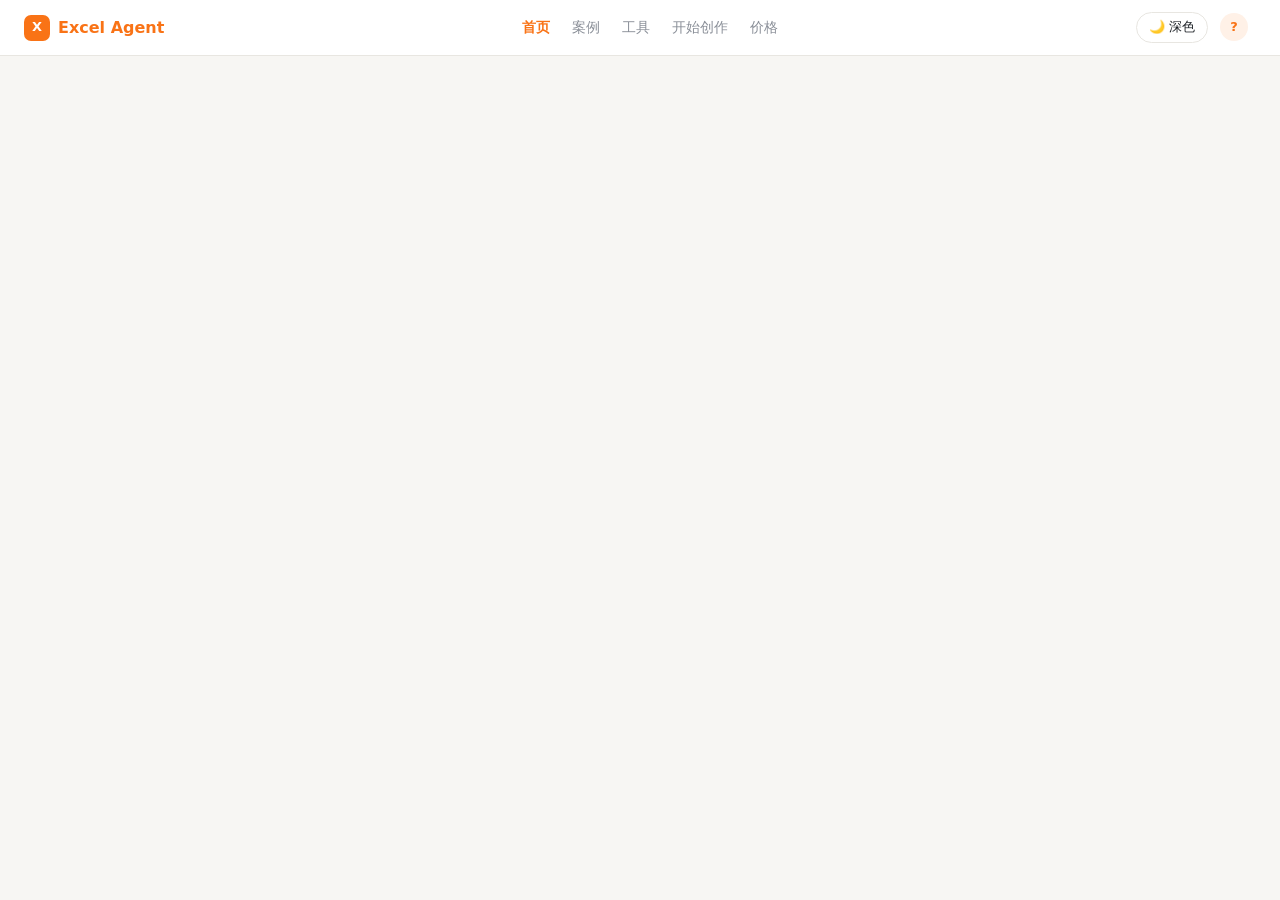
<file: app/static/index.html>
<!doctype html>
<html lang="zh-CN">
<head>
<meta charset="utf-8">
<meta name="viewport" content="width=device-width, initial-scale=1">
<title>Excel Agent</title>
<style>
  :root {
    --bg: #f7f6f3;
    --panel: #ffffff;
    --fg: #1f2328;
    --muted: #8a8f98;
    --line: #e8e6e1;
    --accent: #f97316;
    --accent-soft: #fff1e7;
    --accent-fg: #ffffff;
    --err: #e5484d;
    --shadow: 0 2px 12px rgba(31, 35, 40, .06);
  }
  html[data-theme="dark"] {
    --bg: #14161a;
    --panel: #1d2025;
    --fg: #e6e8eb;
    --muted: #8b93a1;
    --line: #2a2e37;
    --accent-soft: #33261b;
    --shadow: 0 2px 12px rgba(0, 0, 0, .35);
  }
  * { box-sizing: border-box; }
  body { margin:0; font:14px/1.6 system-ui, -apple-system, "PingFang SC", "Microsoft YaHei", sans-serif; background:var(--bg); color:var(--fg); }
  button { font:inherit; cursor:pointer; }

  /* ---------- top nav ---------- */
  #topnav { height:56px; display:flex; align-items:center; gap:28px; padding:0 24px; background:var(--panel); border-bottom:1px solid var(--line); position:sticky; top:0; z-index:10; }
  #topnav .logo { display:flex; align-items:center; gap:8px; font-weight:700; font-size:16px; color:var(--accent); }
  #topnav .logo .mark { width:26px; height:26px; border-radius:7px; background:var(--accent); color:#fff; display:grid; place-items:center; font-size:13px; font-weight:800; }
  #topnav nav { display:flex; gap:22px; margin:0 auto; }
  #topnav nav a { color:var(--muted); text-decoration:none; font-size:14px; }
  #topnav nav a.active { color:var(--accent); font-weight:600; }
  #topnav .right { display:flex; align-items:center; gap:12px; }
  #topnav .icon-btn { border:1px solid var(--line); background:var(--panel); color:var(--fg); border-radius:999px; padding:4px 12px; font-size:13px; }
  #topnav .user { display:flex; align-items:center; gap:8px; font-size:13px; }
  #topnav .avatar { width:28px; height:28px; border-radius:50%; background:var(--accent-soft); color:var(--accent); display:grid; place-items:center; font-weight:700; }

  /* ---------- layout ---------- */
  #app { display:none; }
  #shell { display:flex; height:calc(100vh - 56px); }
  #sidebar { width:230px; flex:none; border-right:1px solid var(--line); background:var(--bg); display:flex; flex-direction:column; }
  #sidebar .head { display:flex; align-items:center; justify-content:space-between; padding:14px 14px 8px; color:var(--accent); font-size:13px; font-weight:600; }
  #sidebar .head button { border:0; background:none; color:var(--accent); font-size:18px; line-height:1; }
  #convList { flex:1; overflow:auto; padding:4px 8px; }
  #convList .empty { color:var(--muted); font-size:13px; padding:12px; }
  #convList .cnv { padding:9px 12px; border-radius:8px; cursor:pointer; color:var(--muted); font-size:13px; white-space:nowrap; overflow:hidden; text-overflow:ellipsis; display:flex; align-items:center; gap:8px; }
  #convList .cnv:hover { background:var(--accent-soft); }
  #convList .cnv.active { background:var(--accent-soft); color:var(--accent); font-weight:600; }
  #convList .cnv .del { margin-left:auto; visibility:hidden; color:var(--muted); font-size:12px; }
  #convList .cnv:hover .del { visibility:visible; }

  #main { flex:1; overflow:auto; }
  .wrap { max-width:980px; margin:0 auto; padding:28px 24px 60px; }

  /* ---------- hero ---------- */
  #hero { text-align:center; padding:26px 0 8px; }
  #hero h1 { margin:0 0 10px; font-size:30px; font-weight:800; color:var(--accent); letter-spacing:1px; }
  #hero p { margin:0 auto; max-width:640px; color:var(--muted); font-size:14px; }

  /* ---------- composer card ---------- */
  .composer { background:var(--panel); border:1px solid var(--line); border-radius:16px; box-shadow:var(--shadow); margin-top:22px; overflow:hidden; }
  .composer .label { display:flex; align-items:center; gap:6px; padding:12px 18px 0; font-size:13px; color:var(--muted); }
  .composer textarea { width:100%; min-height:150px; max-height:320px; resize:vertical; border:0; outline:0; background:transparent; color:var(--fg); font:inherit; padding:10px 18px; }
  .composer .bar { display:flex; align-items:center; gap:10px; padding:10px 14px; border-top:1px solid var(--line); }
  .composer .bar .spacer { flex:1; }
  .chip { display:inline-flex; align-items:center; gap:6px; background:var(--accent-soft); color:var(--accent); border-radius:999px; padding:3px 10px; font-size:12px; }
  .chip .x { cursor:pointer; font-weight:700; }
  .attach-btn { border:1px solid var(--line); background:var(--panel); color:var(--fg); border-radius:10px; padding:6px 12px; font-size:13px; display:inline-flex; align-items:center; gap:6px; }
  .attach-btn:hover { border-color:var(--accent); color:var(--accent); }
  #sendBtn { background:var(--accent); color:var(--accent-fg); border:0; border-radius:10px; padding:8px 20px; font-size:14px; font-weight:600; display:inline-flex; align-items:center; gap:8px; }
  #sendBtn:disabled { opacity:.5; cursor:default; }
  .stop-btn { background:transparent; color:var(--muted); border:1px solid var(--line); border-radius:10px; padding:8px 16px; display:none; }
  .count { color:var(--muted); font-size:12px; padding:0 18px 8px; text-align:right; }

  /* ---------- task type cards ---------- */
  #tasks { margin-top:34px; }
  #tasks .head { display:flex; align-items:center; justify-content:space-between; margin-bottom:14px; }
  #tasks .head h2 { margin:0; font-size:17px; font-weight:700; }
  #tasks .grid { display:grid; grid-template-columns:repeat(auto-fill, minmax(150px, 1fr)); gap:14px; }
  .task { background:var(--panel); border:2px solid var(--line); border-radius:14px; overflow:hidden; cursor:pointer; box-shadow:var(--shadow); text-align:left; padding:0; }
  .task:hover { border-color:var(--accent); }
  .task .thumb { height:84px; display:grid; place-items:center; font-size:34px; background:linear-gradient(135deg, var(--accent-soft), var(--panel)); }
  .task .name { padding:8px 12px; font-size:13px; font-weight:600; display:flex; align-items:center; gap:6px; }
  .task .name::before { content:""; width:7px; height:7px; border-radius:50%; background:var(--accent); }

  /* ---------- chat ---------- */
  #chat { display:none; }
  #messages { padding:6px 0 20px; }
  .msg { margin:14px 0; padding:12px 16px; border-radius:12px; white-space:pre-wrap; word-break:break-word; max-width:85%; }
  .msg.user { background:var(--accent-soft); color:var(--fg); margin-left:auto; border:1px solid var(--line); }
  .msg.agent { background:var(--panel); border:1px solid var(--line); box-shadow:var(--shadow); }
  .msg.tool { background:transparent; border:1px dashed var(--line); color:var(--muted); font-family:ui-monospace, monospace; font-size:12px; max-width:100%; }
  .msg.err { background:transparent; border:1px solid var(--err); color:var(--err); max-width:100%; }
  .msg .who { font-size:12px; color:var(--muted); margin-bottom:4px; }
  .msg pre { background:rgba(0,0,0,.05); border-radius:8px; padding:10px; overflow:auto; font-size:12px; }
  .artifact { display:inline-flex; align-items:center; gap:6px; background:var(--panel); border:1px solid var(--line); border-radius:999px; padding:5px 14px; font-size:13px; text-decoration:none; color:var(--fg); box-shadow:var(--shadow); }
  .artifact:hover { border-color:var(--accent); color:var(--accent); }
  .artifact .size { color:var(--muted); font-size:11px; }
  html[data-theme="dark"] .msg pre { background:rgba(255,255,255,.06); }

  /* ---------- auth ---------- */
  #auth { display:none; min-height:calc(100vh - 56px); align-items:center; justify-content:center; }
  #auth .card { background:var(--panel); border:1px solid var(--line); border-radius:16px; box-shadow:var(--shadow); width:380px; padding:30px; display:flex; flex-direction:column; gap:12px; }
  #auth h2 { margin:0 0 6px; text-align:center; color:var(--accent); }
  #auth input { background:var(--bg); color:var(--fg); border:1px solid var(--line); padding:11px 12px; border-radius:10px; font:inherit; }
  #auth .btn { background:var(--accent); color:#fff; border:0; border-radius:10px; padding:11px; font-weight:600; }
  #authMsg { color:var(--muted); font-size:13px; text-align:center; }
</style>
</head>
<body>
<div id="topnav">
  <div class="logo"><span class="mark">X</span> Excel Agent</div>
  <nav>
    <a href="#" class="active">首页</a>
    <a href="#">案例</a>
    <a href="#">工具</a>
    <a href="#">开始创作</a>
    <a href="#">价格</a>
  </nav>
  <div class="right">
    <button class="icon-btn" id="themeBtn">🌙 深色</button>
    <div class="user"><span class="avatar" id="avatar">?</span><span id="whoami"></span></div>
  </div>
</div>

<div id="auth">
  <div class="card">
    <h2>Excel Agent</h2>
    <input id="email" placeholder="邮箱" autocomplete="username">
    <input id="password" type="password" placeholder="密码（至少 8 位）" autocomplete="current-password">
    <button class="btn" id="loginBtn">登录 / 注册</button>
    <div id="authMsg"></div>
  </div>
</div>

<div id="app">
  <div id="shell">
    <div id="sidebar">
      <div class="head"><span>历史创作</span><button id="newConvBtn" title="新建对话">＋</button></div>
      <div id="convList"></div>
    </div>
    <div id="main">
      <div class="wrap">
        <div id="home">
          <div id="hero">
            <h1>一句话处理 Excel 表格</h1>
            <p>无需编写公式或代码，上传你的 Excel 文件，描述需求，AI 即刻完成数据清洗、公式计算、图表生成与报表输出。</p>
          </div>
          <div class="composer">
            <div class="label">📋 描述你的 Excel 任务</div>
            <textarea id="promptBox" placeholder="输入任务描述，例如：把销售表按区域汇总，计算同比增长率，并生成一张柱状图…"></textarea>
            <div class="count"><span id="charCount">0</span>/5000</div>
            <div class="bar">
              <button class="attach-btn" id="attachBtn">📎 上传文件</button>
              <input type="file" id="fileInput" accept=".xlsx,.xls,.csv,.xlsm" multiple style="display:none">
              <span id="fileChips" style="display:flex;gap:6px;flex-wrap:wrap"></span>
              <span class="spacer"></span>
              <button class="stop-btn" id="stopBtn">停止</button>
              <button id="sendBtn">✨ 一键处理</button>
            </div>
          </div>
          <div id="tasks">
            <div class="head"><h2>选择任务类型</h2></div>
            <div class="grid" id="taskGrid"></div>
          </div>
        </div>
        <div id="chat">
          <div id="messages"></div>
          <div id="artifacts" style="display:none">
            <div style="font-size:13px;color:var(--muted);margin:8px 0 6px">📦 生成的文件（点击下载）</div>
            <div id="artifactChips" style="display:flex;gap:8px;flex-wrap:wrap"></div>
          </div>
          <div class="composer">
            <div class="label">📋 继续描述你的 Excel 任务</div>
            <textarea id="promptBox2" placeholder="继续输入任务描述…（Enter 发送，Shift+Enter 换行）" style="min-height:80px"></textarea>
            <div class="bar">
              <button class="attach-btn" id="attachBtn2">📎 上传文件</button>
              <input type="file" id="fileInput2" accept=".xlsx,.xls,.csv,.xlsm" multiple style="display:none">
              <span id="fileChips2" style="display:flex;gap:6px;flex-wrap:wrap"></span>
              <span class="spacer"></span>
              <button class="stop-btn" id="stopBtn2">停止</button>
              <button id="sendBtn2" style="background:var(--accent);color:var(--accent-fg);border:0;border-radius:10px;padding:8px 20px;font-weight:600">发送</button>
            </div>
          </div>
        </div>
      </div>
    </div>
  </div>
</div>

<script>
const TASKS = [
  { icon: "🧹", name: "数据清洗", tpl: "请清洗上传的表格：去除重复行、处理缺失值、统一日期与数字格式，输出清洗后的文件。" },
  { icon: "🧮", name: "公式计算", tpl: "请在表格中新增计算列（如合计、占比、同比增长率），并说明使用的公式。" },
  { icon: "📊", name: "图表生成", tpl: "请根据表格数据生成合适的图表（柱状图/折线图/饼图），保存为图片并给出分析结论。" },
  { icon: "🎨", name: "格式美化", tpl: "请美化表格：设置表头样式、列宽、数字格式、冻结首行，并添加边框。" },
  { icon: "🔗", name: "数据合并", tpl: "请将上传的多个表格按关键列合并（VLOOKUP/JOIN 语义），输出合并后的结果。" },
  { icon: "📑", name: "报表生成", tpl: "请基于表格数据生成一份汇总报表：关键指标、分组统计，并输出为新的 Excel 文件。" },
];

const api = {
  token: sessionStorage.getItem('token') || '',
  async req(path, opts = {}) {
    const res = await fetch(path, { ...opts, headers: {
      ...(opts.body instanceof FormData ? {} : { 'Content-Type': 'application/json' }),
      ...(this.token ? { Authorization: 'Bearer ' + this.token } : {}),
      ...(opts.headers || {}),
    }});
    if (res.status === 401) { showAuth('登录已过期，请重新登录'); throw new Error('unauthorized'); }
    return res;
  }
};
const $ = id => document.getElementById(id);
let currentConv = null, currentRun = null, es = null;
let pendingFiles = [];   // uploaded file rows for the current conversation

function showAuth(msg) {
  $('app').style.display = 'none'; $('auth').style.display = 'flex';
  $('authMsg').textContent = msg || '';
  sessionStorage.removeItem('token'); api.token = '';
}
function showApp() {
  $('auth').style.display = 'none'; $('app').style.display = 'block';
  loadConversations(); loadMe();
}

function errMsg(res) {
  return res.json().then(j => {
    const d = j.detail ?? j;
    return Array.isArray(d) ? d.map(e => `${(e.loc || []).slice(1).join('.')}: ${e.msg}`).join('; ') : String(d);
  }).catch(() => res.statusText || 'request failed');
}

/* ---------- auth ---------- */
$('loginBtn').onclick = async () => {
  const email = $('email').value.trim(), password = $('password').value;
  let res = await fetch('/auth/login', { method: 'POST', headers: { 'Content-Type': 'application/json' },
    body: JSON.stringify({ email, password }) });
  if (res.status === 401 || res.status === 403) {
    res = await fetch('/auth/register', { method: 'POST', headers: { 'Content-Type': 'application/json' },
      body: JSON.stringify({ email, password }) });
  }
  if (!res.ok) { $('authMsg').textContent = '登录失败: ' + await errMsg(res); return; }
  const tokens = await res.json();
  api.token = tokens.access_token; sessionStorage.setItem('token', api.token);
  showApp();
};
$('password').addEventListener('keydown', e => { if (e.key === 'Enter') $('loginBtn').click(); });

async function loadMe() {
  const res = await api.req('/auth/me');
  if (!res.ok) return;
  const me = await res.json();
  $('whoami').textContent = me.email;
  $('avatar').textContent = me.email[0].toUpperCase();
}

/* ---------- theme ---------- */
$('themeBtn').onclick = () => {
  const dark = document.documentElement.dataset.theme === 'dark';
  document.documentElement.dataset.theme = dark ? '' : 'dark';
  $('themeBtn').textContent = dark ? '🌙 深色' : '☀️ 浅色';
};

/* ---------- conversations ---------- */
async function loadConversations() {
  const res = await api.req('/conversations');
  const list = await res.json();
  const box = $('convList'); box.innerHTML = '';
  if (!list.length) { box.innerHTML = '<div class="empty">暂无历史作品</div>'; return; }
  for (const c of list) {
    const div = document.createElement('div');
    div.className = 'cnv' + (c.id === currentConv ? ' active' : '');
    div.innerHTML = `<span style="overflow:hidden;text-overflow:ellipsis">${escapeHtml(c.title)}</span><span class="del" title="删除">✕</span>`;
    div.onclick = e => {
      if (e.target.classList.contains('del')) { deleteConversation(c.id); return; }
      openConversation(c.id, c.title);
    };
    box.appendChild(div);
  }
}
async function deleteConversation(id) {
  if (!confirm('删除该对话及其上传文件？')) return;
  await api.req('/conversations/' + id, { method: 'DELETE' });
  if (currentConv === id) newConversation();
  loadConversations();
}
function newConversation() {
  currentConv = null; currentRun = null;
  if (es) { es.close(); es = null; }
  pendingFiles = [];
  renderFiles();
  $('artifacts').style.display = 'none';
  $('promptBox').value = ''; $('charCount').textContent = '0';
  $('home').style.display = 'block'; $('chat').style.display = 'none';
  loadConversations();
}
$('newConvBtn').onclick = newConversation;

function escapeHtml(s) {
  return String(s).replace(/[&<>"']/g, c => ({ '&': '&amp;', '<': '&lt;', '>': '&gt;', '"': '&quot;', "'": '&#39;' }[c]));
}

async function openConversation(id, title) {
  currentConv = id;
  if (es) { es.close(); es = null; }
  currentRun = null;
  const res = await api.req('/conversations/' + id);
  const detail = await res.json();
  pendingFiles = detail.files || [];
  renderFiles();
  $('home').style.display = 'none'; $('chat').style.display = 'block';
  const box = $('messages'); box.innerHTML = '';
  for (const run of detail.runs) {
    addMsg('user', run.prompt);
    if (run.answer) addMsg('agent', run.answer);
    if (run.error) addMsg('err', run.error);
  }
  loadConversations();
  loadArtifacts();
}

/* ---------- artifacts ---------- */
async function loadArtifacts() {
  const box = $('artifactChips');
  if (!currentConv) { $('artifacts').style.display = 'none'; return; }
  const res = await api.req(`/conversations/${currentConv}/artifacts`);
  if (!res.ok) { $('artifacts').style.display = 'none'; return; }
  const list = await res.json();
  box.innerHTML = '';
  for (const a of list) {
    const link = document.createElement('a');
    link.className = 'artifact';
    link.href = '#';
    link.innerHTML = `⬇ ${escapeHtml(a.name)} <span class="size">${fmtSize(a.size)}</span>`;
    link.onclick = async e => {
      e.preventDefault();
      const r = await api.req(`/conversations/${currentConv}/artifacts/${encodeURIComponent(a.name)}`);
      if (!r.ok) { alert('下载失败'); return; }
      const url = URL.createObjectURL(await r.blob());
      const tmp = document.createElement('a');
      tmp.href = url; tmp.download = a.name; tmp.click();
      URL.revokeObjectURL(url);
    };
    box.appendChild(link);
  }
  $('artifacts').style.display = list.length ? 'block' : 'none';
}
function fmtSize(n) {
  if (n < 1024) return n + ' B';
  if (n < 1024 * 1024) return (n / 1024).toFixed(1) + ' KB';
  return (n / 1024 / 1024).toFixed(1) + ' MB';
}

/* ---------- files ---------- */
function renderFiles() {
  for (const box of [$('fileChips'), $('fileChips2')]) {
    box.innerHTML = '';
    for (const f of pendingFiles) {
      const chip = document.createElement('span');
      chip.className = 'chip';
      chip.innerHTML = `📄 ${escapeHtml(f.filename)} <span class="x" title="移除">✕</span>`;
      chip.querySelector('.x').onclick = async () => {
        await api.req(`/conversations/${currentConv}/files/${f.id}`, { method: 'DELETE' });
        pendingFiles = pendingFiles.filter(x => x.id !== f.id);
        renderFiles();
      };
      box.appendChild(chip);
    }
  }
}
async function uploadFiles(input) {
  const files = [...input.files]; input.value = '';
  if (!files.length) return;
  if (!currentConv) {
    const res = await api.req('/conversations', { method: 'POST', body: JSON.stringify({ title: 'Excel 任务' }) });
    const c = await res.json(); currentConv = c.id;
  }
  for (const f of files) {
    const fd = new FormData(); fd.append('file', f);
    const res = await api.req(`/conversations/${currentConv}/files`, { method: 'POST', body: fd });
    if (!res.ok) { alert('上传失败: ' + await errMsg(res)); continue; }
    pendingFiles.push(await res.json());
  }
  renderFiles();
  loadConversations();
}
$('attachBtn').onclick = () => $('fileInput').click();
$('attachBtn2').onclick = () => $('fileInput2').click();
$('fileInput').onchange = e => uploadFiles(e.target);
$('fileInput2').onchange = e => uploadFiles(e.target);

/* ---------- task cards ---------- */
const grid = $('taskGrid');
for (const t of TASKS) {
  const btn = document.createElement('button');
  btn.className = 'task';
  btn.innerHTML = `<div class="thumb">${t.icon}</div><div class="name">${t.name}</div>`;
  btn.onclick = () => {
    const box = $('promptBox');
    box.value = (box.value ? box.value + '\n' : '') + t.tpl;
    $('charCount').textContent = box.value.length;
    box.focus();
  };
  grid.appendChild(btn);
}
$('promptBox').addEventListener('input', e => { $('charCount').textContent = e.target.value.length; });

/* ---------- chat ---------- */
function addMsg(kind, text) {
  const div = document.createElement('div');
  div.className = 'msg ' + kind;
  if (kind === 'agent') {
    div.innerHTML = `<div class="who">AI</div>`;
    div.appendChild(renderAnswer(text));
  } else {
    div.textContent = text;
  }
  $('messages').appendChild(div);
  $('messages').scrollTop = $('messages').scrollHeight;
  return div;
}
function renderAnswer(text) {
  // minimal markdown: code fences + bold
  const parts = String(text).split(/```/);
  const frag = document.createDocumentFragment();
  parts.forEach((p, i) => {
    if (i % 2 === 1) {
      const nl = p.indexOf('\n');
      const pre = document.createElement('pre');
      pre.textContent = nl >= 0 ? p.slice(nl + 1) : p;
      frag.appendChild(pre);
    } else {
      const span = document.createElement('span');
      span.innerHTML = escapeHtml(p).replace(/\*\*(.+?)\*\*/g, '<b>$1</b>').replace(/\n/g, '<br>');
      frag.appendChild(span);
    }
  });
  return frag;
}

function startStream(runId) {
  currentRun = runId;
  $('stopBtn2').style.display = 'inline-block';
  const url = `/conversations/${currentConv}/runs/${runId}/stream?access_token=${encodeURIComponent(api.token)}`;
  es = new EventSource(url);
  let agentDiv = null;
  es.onmessage = ev => {
    const e = JSON.parse(ev.data);
    if (e.type === 'delta') {
      if (!agentDiv) agentDiv = addMsg('agent', '');
      agentDiv.lastChild.textContent = (agentDiv.lastChild.textContent || '') + (e.data?.text ?? '');
      $('messages').scrollTop = $('messages').scrollHeight;
    } else if (e.type === 'notify' && e.data && e.data.kind === 'tool_start') {
      addMsg('tool', '· 工具: ' + (e.data.data || []).join(', '));
    } else if (e.type === 'notify' && e.data && e.data.kind === 'error') {
      addMsg('err', e.data.data);
    } else if (e.type === 'run') {
      es.close(); es = null; currentRun = null;
      $('stopBtn2').style.display = 'none';
      openConversation(currentConv, '');
      loadConversations();
      loadArtifacts();
    }
  };
  es.onerror = () => { /* refreshed on run end */ };
}

async function send() {
  const prompt = $('promptBox2').value.trim();
  if (!prompt) return;
  $('promptBox2').value = '';
  addMsg('user', prompt);
  if (!currentConv) {
    const res = await api.req('/conversations', { method: 'POST', body: JSON.stringify({ title: prompt.slice(0, 40) }) });
    const c = await res.json(); currentConv = c.id;
  }
  const res = await api.req(`/conversations/${currentConv}/runs`,
    { method: 'POST', body: JSON.stringify({ prompt }) });
  if (!res.ok) { addMsg('err', await errMsg(res)); return; }
  const run = await res.json();
  startStream(run.id);
}
$('sendBtn').onclick = () => {
  const p = $('promptBox').value.trim();
  if (!p) return;
  $('promptBox2').value = p;
  $('home').style.display = 'none'; $('chat').style.display = 'block';
  send();
};
$('sendBtn2').onclick = send;
$('promptBox2').addEventListener('keydown', e => {
  if (e.key === 'Enter' && !e.shiftKey) { e.preventDefault(); send(); }
});
$('stopBtn').onclick = $('stopBtn2').onclick = async () => {
  if (!currentRun) return;
  await api.req(`/conversations/${currentConv}/runs/${currentRun}/cancel`, { method: 'POST' });
};

if (api.token) showApp();
</script>
</body>
</html>
</file>
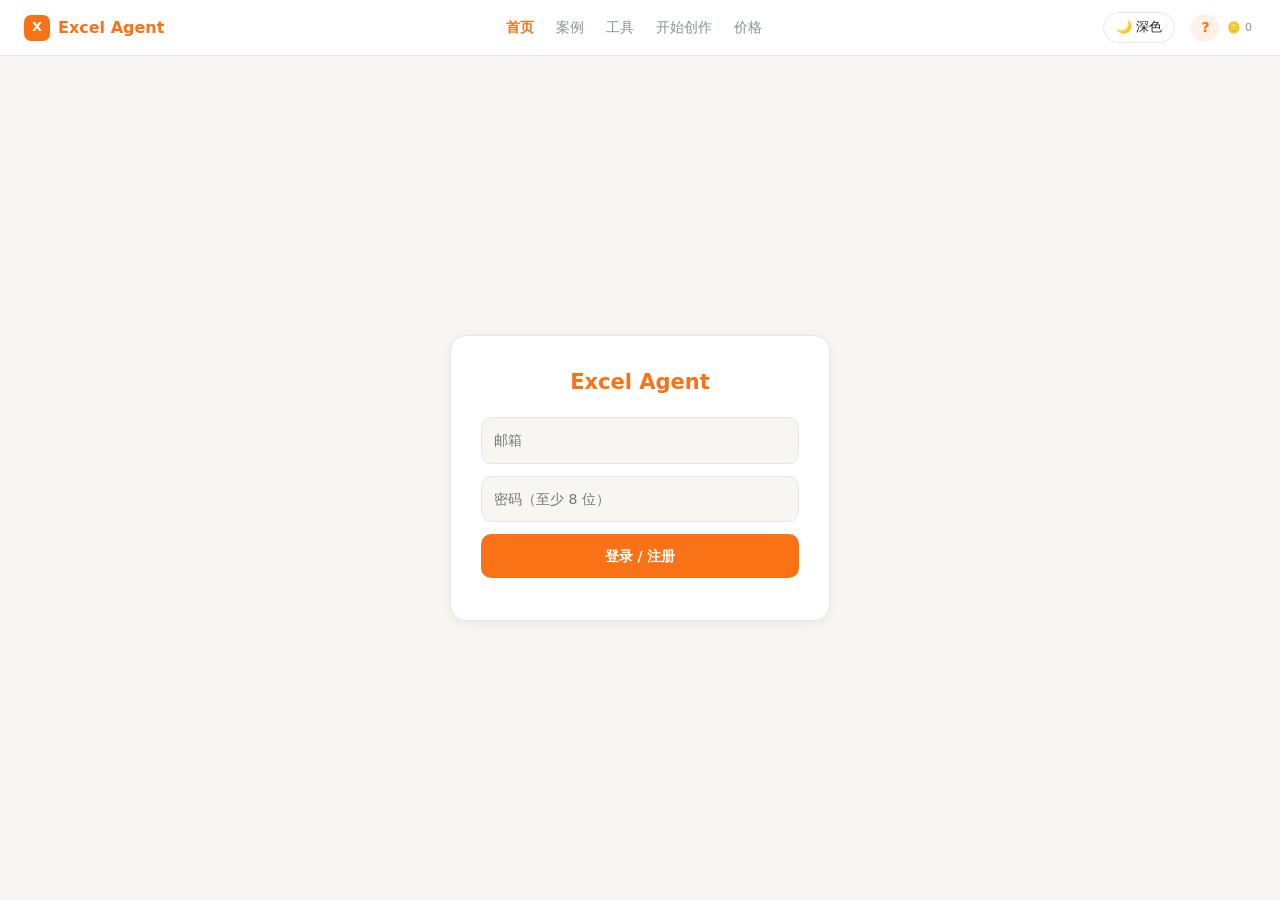
<file: app/views/index.html>
<!doctype html>
<html lang="zh-CN">
<head>
<meta charset="utf-8">
<meta name="viewport" content="width=device-width, initial-scale=1">
<title>Excel Agent</title>
<link rel="stylesheet" href="css/app.css">
</head>
<body>
<div id="topnav">
  <div class="logo"><span class="mark">X</span> Excel Agent</div>
  <nav>
    <a href="#" class="active" id="navHome">首页</a>
    <a href="#">案例</a>
    <a href="#">工具</a>
    <a href="#">开始创作</a>
    <a href="#">价格</a>
  </nav>
  <div class="right">
    <button class="icon-btn" id="themeBtn">🌙 深色</button>
    <div id="account">
      <button id="accountBtn" aria-haspopup="true" aria-expanded="false">
        <span class="avatar" id="avatar">?</span>
        <span class="who"><span class="name" id="acctName"></span><span class="pts" id="acctPts">🪙 0</span></span>
      </button>
      <div id="accountMenu" role="menu">
        <div class="head">
          <div class="row1"><span class="name" id="menuName"></span><span class="badge" id="menuPlan">FREE</span></div>
          <div class="email" id="menuEmail"></div>
        </div>
        <div class="stats">
          <div class="stat hi"><span class="k">积分</span><span class="v" id="stPoints">0</span></div>
          <div class="stat"><span class="k">套餐积分</span><span class="v" id="stPlanPoints">0</span></div>
          <div class="stat"><span class="k">积分包</span><span class="v" id="stPackPoints">0</span></div>
          <div class="stat"><span class="k">到期时间</span><span class="v" id="stExpiry">无有效期</span></div>
        </div>
        <div class="items">
          <button class="item" id="menuProfile" role="menuitem"><span class="ic">👤</span>个人中心</button>
          <button class="item" id="menuUsage" role="menuitem"><span class="ic">🗄️</span>积分记录</button>
          <button class="item" id="menuLogout" role="menuitem"><span class="ic">↩︎</span>退出登录</button>
        </div>
      </div>
    </div>
  </div>
</div>

<div id="auth">
  <div class="card">
    <h2>Excel Agent</h2>
    <input id="email" placeholder="邮箱" autocomplete="username">
    <input id="password" type="password" placeholder="密码（至少 8 位）" autocomplete="current-password">
    <button class="btn" id="loginBtn">登录 / 注册</button>
    <div id="authMsg"></div>
  </div>
</div>

<div id="app">
  <div id="shell">
    <div id="sidebar">
      <div class="head"><span>历史创作</span><button id="newConvBtn" title="新建对话">＋</button></div>
      <div id="convList"></div>
    </div>
    <div id="main">
      <div class="wrap">
        <div id="home">
          <div id="hero">
            <h1>一句话处理 Excel 表格</h1>
            <p>无需编写公式或代码，上传你的 Excel 文件，描述需求，AI 即刻完成数据清洗、公式计算、图表生成与报表输出。</p>
          </div>
          <div class="composer">
            <div class="label">📋 描述你的 Excel 任务</div>
            <textarea id="promptBox" placeholder="输入任务描述，例如：把销售表按区域汇总，计算同比增长率，并生成一张柱状图…"></textarea>
            <div class="count"><span id="charCount">0</span>/5000</div>
            <div class="bar">
              <button class="attach-btn" id="attachBtn">📎 上传文件</button>
              <input type="file" id="fileInput" accept=".xlsx,.xls,.csv,.xlsm" multiple style="display:none">
              <span id="fileChips" style="display:flex;gap:6px;flex-wrap:wrap"></span>
              <span class="spacer"></span>
              <button class="stop-btn" id="stopBtn">停止</button>
              <button id="sendBtn">✨ 一键处理</button>
            </div>
          </div>
          <div id="tasks">
            <div class="head"><h2>选择任务类型</h2></div>
            <div class="grid" id="taskGrid"></div>
          </div>
        </div>
        <div id="chat">
          <div id="runStatus" style="display:none"></div>
          <div id="todoPanel" style="display:none"></div>
          <div id="messages"></div>
          <div id="artifacts" style="display:none">
            <div style="font-size:13px;color:var(--muted);margin:8px 0 6px">📦 生成的文件（点击下载）</div>
            <div id="artifactChips" style="display:flex;gap:8px;flex-wrap:wrap"></div>
          </div>
          <div class="composer">
            <div class="label">📋 继续描述你的 Excel 任务</div>
            <textarea id="promptBox2" placeholder="继续输入任务描述…（Enter 发送，Shift+Enter 换行）" style="min-height:80px"></textarea>
            <div class="bar">
              <button class="attach-btn" id="attachBtn2">📎 上传文件</button>
              <input type="file" id="fileInput2" accept=".xlsx,.xls,.csv,.xlsm" multiple style="display:none">
              <span id="fileChips2" style="display:flex;gap:6px;flex-wrap:wrap"></span>
              <span class="spacer"></span>
              <button class="stop-btn" id="stopBtn2">停止</button>
              <button id="sendBtn2" style="background:var(--accent);color:var(--accent-fg);border:0;border-radius:10px;padding:8px 20px;font-weight:600">发送</button>
            </div>
          </div>
        </div>
      </div>
    </div>
  </div>
</div>

<div id="profile">
  <div class="wrap">
    <div class="card">
      <div class="phead">
        <div class="pavatar" id="pAvatar">?</div>
        <div style="flex:1">
          <div class="pname"><h1 id="pName"></h1><span class="edit" id="pEdit">✎ 修改</span></div>
          <div class="phone">手机号: <span id="pPhone">未绑定</span><span class="bind" id="pBind">绑定手机号</span></div>
          <div class="pills">
            <span class="pill on">互动 <b id="pInteract">0</b></span>
            <span class="pill">免费体验</span>
            <span class="pill">总积分 <b id="pPoints">0</b> <span class="lnk" id="pPointsLog">积分记录</span></span>
            <span class="pill">套餐积分 <b id="pPlanPoints">0</b></span>
            <span class="pill">积分包 <b id="pPackPoints">0</b></span>
            <span class="pill">到期 <b id="pExpiry">无有效期</b></span>
          </div>
          <div class="sub">
            <div class="sic">💳</div>
            <div>
              <div class="row1">订阅信息 <span class="badge" id="pPlan">FREE</span></div>
              <div class="exp">到期: <span id="pSubExpiry">无有效期</span></div>
            </div>
          </div>
        </div>
      </div>
    </div>

    <div style="height:22px"></div>

    <div class="tabs">
      <button class="tab active" id="tabWorks">🎬 我的创作 (<span id="tabWorksN">0</span>)</button>
      <button class="tab" id="tabFav">♡ 收藏 (<span id="tabFavN">0</span>)</button>
      <button class="tab" id="tabLike">👍 点赞 (<span id="tabLikeN">0</span>)</button>
    </div>
    <div class="worksHead">
      <span></span>
      <span class="cnt">● 我的创作 · <span id="worksCount">0</span> 个</span>
    </div>
    <div class="works" id="works"></div>
  </div>
</div>

<script type="module" src="js/main.js"></script>
</body>
</html>
</file>
<file: app/views/css/app.css>
:root {
  --bg: #f7f6f3;
  --panel: #ffffff;
  --fg: #1f2328;
  --muted: #8a8f98;
  --line: #e8e6e1;
  --accent: #f97316;
  --accent-soft: #fff1e7;
  --accent-fg: #ffffff;
  --err: #e5484d;
  --shadow: 0 2px 12px rgba(31, 35, 40, .06);
}
html[data-theme="dark"] {
  --bg: #14161a;
  --panel: #1d2025;
  --fg: #e6e8eb;
  --muted: #8b93a1;
  --line: #2a2e37;
  --accent-soft: #33261b;
  --shadow: 0 2px 12px rgba(0, 0, 0, .35);
}
* { box-sizing: border-box; }
body { margin:0; font:14px/1.6 system-ui, -apple-system, "PingFang SC", "Microsoft YaHei", sans-serif; background:var(--bg); color:var(--fg); }
button { font:inherit; cursor:pointer; }

/* ---------- top nav ---------- */
#topnav { height:56px; display:flex; align-items:center; gap:28px; padding:0 24px; background:var(--panel); border-bottom:1px solid var(--line); position:sticky; top:0; z-index:10; }
#topnav .logo { display:flex; align-items:center; gap:8px; font-weight:700; font-size:16px; color:var(--accent); }
#topnav .logo .mark { width:26px; height:26px; border-radius:7px; background:var(--accent); color:#fff; display:grid; place-items:center; font-size:13px; font-weight:800; }
#topnav nav { display:flex; gap:22px; margin:0 auto; }
#topnav nav a { color:var(--muted); text-decoration:none; font-size:14px; }
#topnav nav a.active { color:var(--accent); font-weight:600; }
#topnav .right { display:flex; align-items:center; gap:12px; }
#topnav .icon-btn { border:1px solid var(--line); background:var(--panel); color:var(--fg); border-radius:999px; padding:4px 12px; font-size:13px; }
#topnav .user { display:flex; align-items:center; gap:8px; font-size:13px; }
#topnav .avatar { width:28px; height:28px; border-radius:50%; background:var(--accent-soft); color:var(--accent); display:grid; place-items:center; font-weight:700; }

/* ---------- account menu ---------- */
#account { position:relative; }
#accountBtn { display:flex; align-items:center; gap:8px; cursor:pointer; border:0; background:none; color:var(--fg); padding:2px 4px; border-radius:10px; }
#accountBtn:hover { background:var(--accent-soft); }
#accountBtn .who { display:flex; flex-direction:column; align-items:flex-start; line-height:1.2; }
#accountBtn .who .name { font-size:13px; font-weight:600; }
#accountBtn .who .pts { font-size:11px; color:var(--muted); }
#accountMenu { position:absolute; top:calc(100% + 8px); right:0; width:288px; background:var(--panel); border:1px solid var(--line); border-radius:14px; box-shadow:0 12px 32px rgba(0,0,0,.16); padding:6px; z-index:50; display:none; }
#accountMenu.open { display:block; }
#accountMenu .head { padding:12px 12px 10px; }
#accountMenu .head .row1 { display:flex; align-items:center; gap:8px; }
#accountMenu .head .row1 .name { font-weight:700; font-size:15px; }
#accountMenu .badge { font-size:11px; font-weight:700; color:var(--accent); background:var(--accent-soft); border-radius:6px; padding:1px 6px; letter-spacing:.5px; }
#accountMenu .head .email { color:var(--muted); font-size:12px; margin-top:4px; }
#accountMenu .stats { border-top:1px solid var(--line); border-bottom:1px solid var(--line); padding:8px 12px; }
#accountMenu .stats .stat { display:flex; justify-content:space-between; align-items:center; font-size:13px; padding:4px 0; }
#accountMenu .stats .stat .k { color:var(--muted); }
#accountMenu .stats .stat .v { font-weight:600; }
#accountMenu .stats .stat.hi .v { color:var(--accent); font-weight:700; }
#accountMenu .items { padding:6px 0 2px; }
#accountMenu .item { display:flex; align-items:center; gap:12px; width:100%; border:0; background:none; color:var(--fg); font-size:14px; text-align:left; padding:10px 12px; border-radius:8px; cursor:pointer; }
#accountMenu .item:hover { background:var(--accent-soft); }
#accountMenu .item .ic { width:18px; text-align:center; opacity:.75; }

/* ---------- profile page ---------- */
#profile { display:none; }
#profile .wrap { max-width:1120px; margin:0 auto; padding:28px 24px 60px; }
#profile .card { background:var(--panel); border:1px solid var(--line); border-radius:18px; padding:28px; }
#profile .phead { display:flex; align-items:flex-start; gap:22px; }
#profile .pavatar { width:96px; height:96px; border-radius:50%; background:var(--accent-soft); color:var(--accent); display:grid; place-items:center; font-size:36px; font-weight:700; flex:none; overflow:hidden; }
#profile .pavatar img { width:100%; height:100%; object-fit:cover; }
#profile .pname { display:flex; align-items:center; gap:10px; }
#profile .pname h1 { font-size:26px; margin:0; }
#profile .edit { color:var(--muted); font-size:13px; cursor:pointer; display:inline-flex; align-items:center; gap:4px; }
#profile .edit:hover { color:var(--accent); }
#profile .phone { color:var(--muted); font-size:13px; margin-top:8px; display:flex; align-items:center; gap:10px; }
#profile .phone .bind { color:var(--accent); font-weight:600; cursor:pointer; }
#profile .pills { display:flex; flex-wrap:wrap; gap:10px; margin-top:16px; }
#profile .pill { border:1px solid var(--line); border-radius:999px; padding:5px 12px; font-size:13px; color:var(--muted); display:inline-flex; align-items:center; gap:6px; }
#profile .pill.on { background:var(--accent-soft); border-color:transparent; color:var(--accent); font-weight:600; }
#profile .pill .lnk { color:var(--accent); font-weight:600; cursor:pointer; }
#profile .pill b { color:var(--fg); font-weight:700; }
#profile .sub { display:flex; align-items:center; gap:16px; margin-top:20px; border:1px solid var(--line); border-radius:14px; padding:18px 20px; background:var(--bg); }
#profile .sub .sic { width:52px; height:52px; border-radius:12px; background:var(--accent-soft); color:var(--accent); display:grid; place-items:center; font-size:24px; flex:none; }
#profile .sub .row1 { display:flex; align-items:center; gap:8px; font-weight:600; }
#profile .sub .exp { color:var(--muted); font-size:13px; margin-top:4px; }

#profile .tabs { display:flex; align-items:center; gap:8px; background:var(--panel); border:1px solid var(--line); border-radius:999px; padding:6px; width:fit-content; }
#profile .tab { border:0; background:none; color:var(--muted); font-size:14px; padding:8px 18px; border-radius:999px; cursor:pointer; display:inline-flex; align-items:center; gap:6px; }
#profile .tab.active { background:var(--accent); color:#fff; font-weight:600; }
#profile .worksHead { display:flex; align-items:center; justify-content:space-between; margin:22px 0 12px; }
#profile .worksHead .cnt { color:var(--muted); font-size:13px; display:inline-flex; align-items:center; gap:6px; }
#profile .works { min-height:220px; }
#profile .worksGrid { display:grid; grid-template-columns:repeat(auto-fill,minmax(200px,1fr)); gap:14px; }
#profile .work { border:1px solid var(--line); border-radius:12px; padding:14px; cursor:pointer; background:var(--panel); }
#profile .work:hover { border-color:var(--accent); }
#profile .work .t { font-weight:600; font-size:14px; white-space:nowrap; overflow:hidden; text-overflow:ellipsis; }
#profile .work .m { color:var(--muted); font-size:12px; margin-top:6px; }
#profile .empty { text-align:center; color:var(--muted); padding:56px 0; }
#profile .empty .eic { width:72px; height:72px; border-radius:50%; background:var(--accent-soft); color:var(--accent); display:grid; place-items:center; font-size:30px; margin:0 auto 14px; }
#profile .empty .big { color:var(--fg); font-size:15px; font-weight:600; }

/* ---------- layout ---------- */
#app { display:none; }
#shell { display:flex; height:calc(100vh - 56px); }
#sidebar { width:230px; flex:none; border-right:1px solid var(--line); background:var(--bg); display:flex; flex-direction:column; }
#sidebar .head { display:flex; align-items:center; justify-content:space-between; padding:14px 14px 8px; color:var(--accent); font-size:13px; font-weight:600; }
#sidebar .head button { border:0; background:none; color:var(--accent); font-size:18px; line-height:1; }
#convList { flex:1; overflow:auto; padding:4px 8px; }
#convList .empty { color:var(--muted); font-size:13px; padding:12px; }
#convList .cnv { padding:9px 12px; border-radius:8px; cursor:pointer; color:var(--muted); font-size:13px; white-space:nowrap; overflow:hidden; text-overflow:ellipsis; display:flex; align-items:center; gap:8px; }
#convList .cnv:hover { background:var(--accent-soft); }
#convList .cnv.active { background:var(--accent-soft); color:var(--accent); font-weight:600; }
#convList .cnv .del { margin-left:auto; visibility:hidden; color:var(--muted); font-size:12px; }
#convList .cnv:hover .del { visibility:visible; }

#main { flex:1; overflow:auto; }
.wrap { max-width:980px; margin:0 auto; padding:28px 24px 60px; }

/* ---------- hero ---------- */
#hero { text-align:center; padding:26px 0 8px; }
#hero h1 { margin:0 0 10px; font-size:30px; font-weight:800; color:var(--accent); letter-spacing:1px; }
#hero p { margin:0 auto; max-width:640px; color:var(--muted); font-size:14px; }

/* ---------- composer card ---------- */
.composer { background:var(--panel); border:1px solid var(--line); border-radius:16px; box-shadow:var(--shadow); margin-top:22px; overflow:hidden; }
.composer .label { display:flex; align-items:center; gap:6px; padding:12px 18px 0; font-size:13px; color:var(--muted); }
.composer textarea { width:100%; min-height:150px; max-height:320px; resize:vertical; border:0; outline:0; background:transparent; color:var(--fg); font:inherit; padding:10px 18px; }
.composer .bar { display:flex; align-items:center; gap:10px; padding:10px 14px; border-top:1px solid var(--line); }
.composer .bar .spacer { flex:1; }
.chip { display:inline-flex; align-items:center; gap:6px; background:var(--accent-soft); color:var(--accent); border-radius:999px; padding:3px 10px; font-size:12px; }
.chip .x { cursor:pointer; font-weight:700; }
.attach-btn { border:1px solid var(--line); background:var(--panel); color:var(--fg); border-radius:10px; padding:6px 12px; font-size:13px; display:inline-flex; align-items:center; gap:6px; }
.attach-btn:hover { border-color:var(--accent); color:var(--accent); }
#sendBtn { background:var(--accent); color:var(--accent-fg); border:0; border-radius:10px; padding:8px 20px; font-size:14px; font-weight:600; display:inline-flex; align-items:center; gap:8px; }
#sendBtn:disabled { opacity:.5; cursor:default; }
.stop-btn { background:transparent; color:var(--muted); border:1px solid var(--line); border-radius:10px; padding:8px 16px; display:none; }
.count { color:var(--muted); font-size:12px; padding:0 18px 8px; text-align:right; }

/* ---------- task type cards ---------- */
#tasks { margin-top:34px; }
#tasks .head { display:flex; align-items:center; justify-content:space-between; margin-bottom:14px; }
#tasks .head h2 { margin:0; font-size:17px; font-weight:700; }
#tasks .grid { display:grid; grid-template-columns:repeat(auto-fill, minmax(150px, 1fr)); gap:14px; }
.task { background:var(--panel); border:2px solid var(--line); border-radius:14px; overflow:hidden; cursor:pointer; box-shadow:var(--shadow); text-align:left; padding:0; }
.task:hover { border-color:var(--accent); }
.task .thumb { height:84px; display:grid; place-items:center; font-size:34px; background:linear-gradient(135deg, var(--accent-soft), var(--panel)); }
.task .name { padding:8px 12px; font-size:13px; font-weight:600; display:flex; align-items:center; gap:6px; }
.task .name::before { content:""; width:7px; height:7px; border-radius:50%; background:var(--accent); }

/* ---------- chat ---------- */
#chat { display:none; }
#messages { padding:6px 0 20px; }
.msg { margin:14px 0; padding:12px 16px; border-radius:12px; white-space:pre-wrap; word-break:break-word; max-width:85%; }
.msg.user { background:var(--accent-soft); color:var(--fg); margin-left:auto; border:1px solid var(--line); }
.msg.agent { background:transparent; border:0; box-shadow:none; max-width:100%; padding:2px 0; }
.msg.tool { background:transparent; border:1px dashed var(--line); color:var(--muted); font-family:ui-monospace, monospace; font-size:12px; max-width:100%; }
.msg.err { background:transparent; border:1px solid var(--err); color:var(--err); max-width:100%; }
.msg .who { font-size:12px; color:var(--muted); margin-bottom:4px; }
.msg pre { background:rgba(0,0,0,.05); border-radius:8px; padding:10px; overflow:auto; font-size:12px; }
.progress { display:flex; align-items:center; gap:8px; margin:10px 0; font-size:13px; color:var(--muted); }
.progress .spin { display:inline-block; animation:spin 1s linear infinite; }

/* ---------- assistant turn: collapsible process + prominent answer ---------- */
.turn { margin:14px 0; max-width:100%; }
.proc { border:1px solid var(--line); border-radius:12px; overflow:hidden; margin-bottom:6px; }
.proc-head { display:flex; align-items:center; gap:8px; width:100%; border:0; background:var(--bg); color:var(--muted); font-size:13px; padding:8px 12px; cursor:pointer; text-align:left; }
.proc-head:hover { background:var(--accent-soft); }
.proc-head .chev { display:inline-block; transition:transform .15s; }
.proc:not(.collapsed) .proc-head .chev { transform:rotate(90deg); }
.proc-head .proc-label { flex:1; }
.proc-head .proc-meta { font-size:12px; opacity:.8; }
.proc-body { padding:2px 12px 8px; border-top:1px solid var(--line); }
.proc.collapsed .proc-body { display:none; }
.proc-body .progress { margin:8px 0; }
.proc-text { color:var(--muted); font-size:13px; margin:8px 0; white-space:pre-wrap; word-break:break-word; }
.turn .answer { white-space:pre-wrap; word-break:break-word; }
.turn .answer:empty { display:none; }
.turn .answer-seg + .answer-seg { margin-top:12px; }
.artifact { display:inline-flex; align-items:center; gap:6px; background:var(--panel); border:1px solid var(--line); border-radius:999px; padding:5px 14px; font-size:13px; text-decoration:none; color:var(--fg); box-shadow:var(--shadow); }
.artifact:hover { border-color:var(--accent); color:var(--accent); }
.artifact .size { color:var(--muted); font-size:11px; }
#runStatus { margin:10px 0 0; font-size:13px; color:var(--muted); display:flex; align-items:center; gap:8px; }
#runStatus .spin { display:inline-block; animation:spin 1s linear infinite; }
@keyframes spin { to { transform: rotate(360deg); } }
#todoPanel { margin:10px 0 0; background:var(--panel); border:1px solid var(--line); border-radius:12px; box-shadow:var(--shadow); padding:10px 14px; }
#todoPanel .t-title { font-size:12px; color:var(--muted); margin-bottom:6px; font-weight:600; }
#todoPanel .t-item { font-size:13px; padding:2px 0; display:flex; gap:8px; align-items:baseline; }
#todoPanel .t-item.done { color:var(--muted); text-decoration:line-through; }
#todoPanel .t-item.doing { color:var(--accent); font-weight:600; }
html[data-theme="dark"] .msg pre { background:rgba(255,255,255,.06); }

/* ---------- auth ---------- */
#auth { display:none; min-height:calc(100vh - 56px); align-items:center; justify-content:center; }
#auth .card { background:var(--panel); border:1px solid var(--line); border-radius:16px; box-shadow:var(--shadow); width:380px; padding:30px; display:flex; flex-direction:column; gap:12px; }
#auth h2 { margin:0 0 6px; text-align:center; color:var(--accent); }
#auth input { background:var(--bg); color:var(--fg); border:1px solid var(--line); padding:11px 12px; border-radius:10px; font:inherit; }
#auth .btn { background:var(--accent); color:#fff; border:0; border-radius:10px; padding:11px; font-weight:600; }
#authMsg { color:var(--muted); font-size:13px; text-align:center; }
</file>
